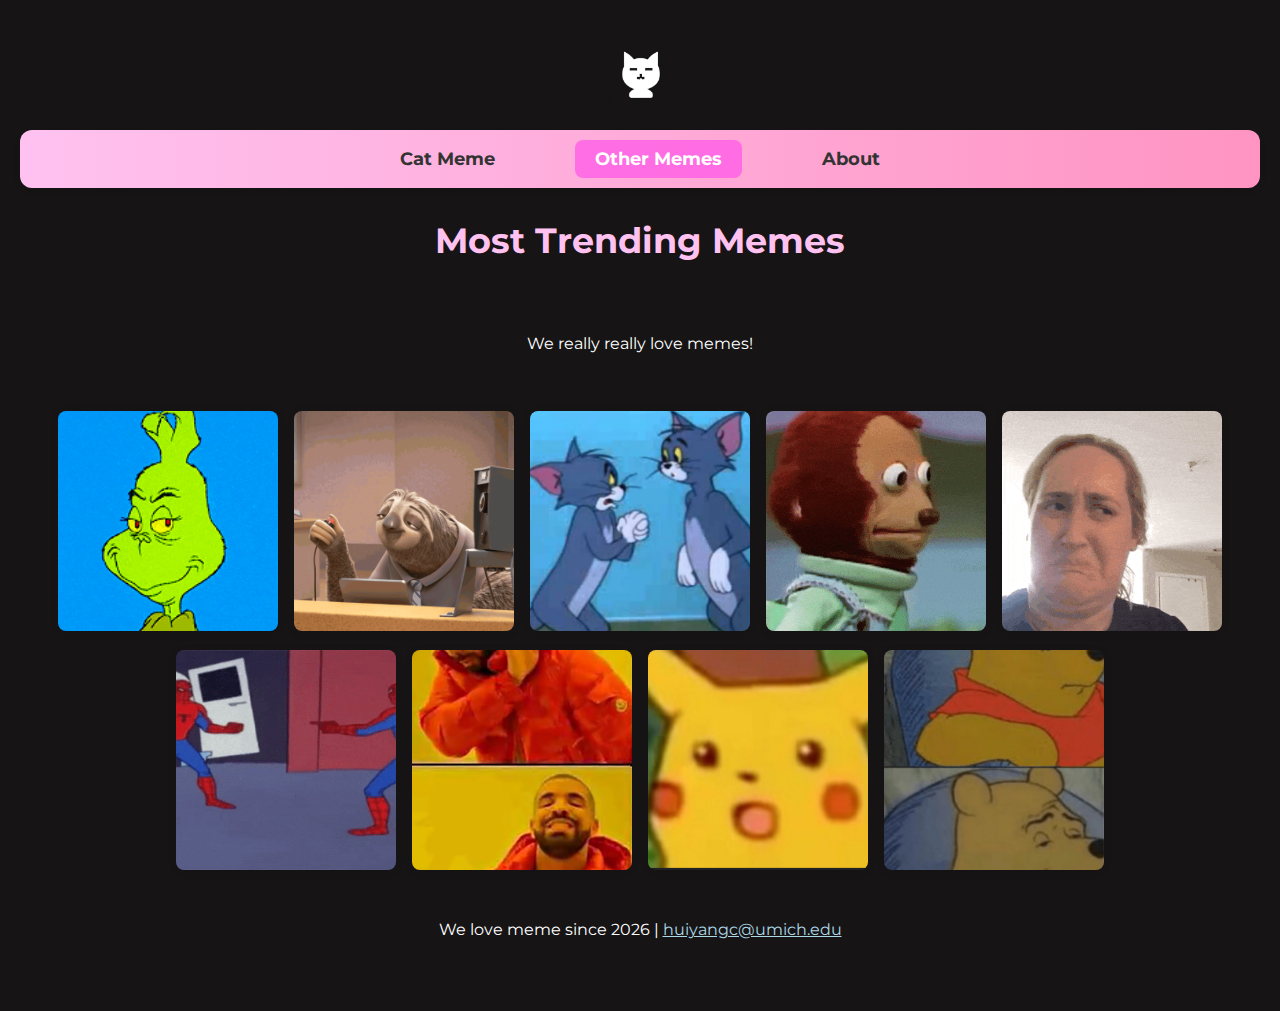
<file: othermemes.html>
<!DOCTYPE html>
<html lang="en">

<head>
    <meta charset="UTF-8">
    <meta name="viewport" content="width=device-width, initial-scale=1.0">
    <link rel="stylesheet" href="css/html5reset.css">
    <link rel="stylesheet" href="css/style.css">
    <link rel="icon" href="images/favicon.ico">
    <title>Meme Web</title>
    <link href="https://fonts.googleapis.com/css2?family=Montserrat:wght@400;500;600&display=swap" rel="stylesheet">
</head>

<body>
    <a class="skip" href="#main">Skip to Main Content</a>
    <header>
        <img id="logo" src="images/logo.jpeg" width="100" alt="Meme Logo">
        <nav>
            <ul>
                <li><a href="catmeme.html">Cat Meme</a></li>
                <li><a class="active" href="othermemes.html">Other Memes</a></li>
                <li><a href="about.html">About</a></li>
            </ul>
        </nav>
    </header>

    <main id="main">
        <h1>
            Most Trending Memes
        </h1>
        <p>
            We really really love memes!
        </p>
        <div>
            <ul class="meme-grid">
                <li>
                    <a href="grinch.html">
                        <img src="images/grinch.gif" alt="grinch" id="grinch">
                    </a>
                </li>
                <li>
                  <img src="images/sloth.gif" alt="Meme 1" loading="lazy">
                </li>
                <li>
                    <img src="images/tom_begging.jpg" alt="Meme 3" loading="lazy">
                </li>
                <li>
                    <img src="images/monkey.gif" alt="monkey" loading="lazy">
                </li>
                <li>
                    <img src="images/girl_no.gif" alt="girl_no" loading="lazy">
                </li>
                <li>
                    <img src="images/spider_man.gif" alt="spider_man" loading="lazy">
                </li>
                <li>
                    <img src="images/drake.jpg" alt="drake" loading="lazy">
                </li>
                <li>
                    <img src="images/pika.jpg" alt="pika" loading="lazy">
                </li>
                <li>
                    <img src="images/pooh.jpg" alt="pooh" loading="lazy">
                </li>
            </ul>
        </div>



    </main>

    <footer>
        <p>We love meme since <span id="year"></span> | <a href="mailto:huiyangc@umich.edu">huiyangc@umich.edu</a></p>
    </footer>
</body>

<script>
    document.getElementById("year").innerHTML = new Date().getFullYear();
</script>

</html>
</file>
<file: css/style.css>
.skip {
  position: absolute;
  top: -100px;
}

.skip:focus {
  top: 20px;
}

:focus {
  border: 3px solid #0000;
}

/* * {
    box-sizing: border-box;
} */

/* Body styles */
body {
  font-size: 16px;
  background: #161415;
  font-family: 'Montserrat', sans-serif;
  color: black;
  overflow-x: hidden;
  margin: 20px;
  padding: 20px;
}

/* Logo image styles */
img#logo {
  max-height: 70px;
  max-width: 70px;
  margin: 28px auto 12px auto;
  border-radius: 8px;
}

/* Navigation */
a {
  color: lightblue;
  text-decoration: underline;
}

a:hover {
  color: #0a1eff;
  text-decoration: underline;
}

nav {
  overflow: hidden;
  background: linear-gradient(90deg, rgba(255, 194, 240, 1) 0%, rgba(255, 148, 194, 1) 100%);
  width: 100%;
  margin-top: 20px;
  border-radius: 12px;
  padding: 10px;
  display: flex;
  flex-direction: column;
  align-items: center;
  justify-content: center;
  gap: 10px;
  text-align: center;
}

nav a {
  display: inline-block;
  font-weight: bold;
  color: inherit;
  padding: 10px 15px;
  border-radius: 8px;
  transition: background-color 0.3s ease, color 0.3s ease;
}

nav ul {
  display: flex;
  flex-direction: column;
  align-items: center;
  justify-content: center;
  margin: 0 auto;
  /* Center align the links */
  padding: 0;
  list-style: none;
}

nav a:hover {
  background-color: rgba(255, 82, 232, 0.4);
  color: #000000;
  transform: scale(1.05);
}

nav a.active {
  background-color: rgba(255, 82, 232, 0.7);
  color: #fff;
  border-radius: 8px;
  text-align: center;
  /* Ensure text is centered */
  margin: 0 auto;
  /* Center align the active button */
}

main {
  display: grid;
  grid-template-columns: 1fr;
  grid-gap: 10px;
  justify-content: center;
  align-content: center;
  max-width: 100%;
  overflow-x: hidden;
  align-content: center;
  color:white
}

/* header */
header {
  display: flex;
  flex-direction: column;
  align-items: center;
  justify-content: center;
  position: relative;
}

img#logo {
  display: block;
  margin: 0 auto;
}

button#back {
  position: absolute;
  font-family: 'Montserrat', sans-serif;
  left: 10px;
  top: 50%;
  transform: translateY(-50%);
  background-color: rgb(255, 194, 240);
  color: black;
  padding: 8px 20px;
  border-radius: 20px;
}

button#back:hover {
  transform: scale(1.2);
  transition: transform 0.2s ease;
}

button#back:active {
  background-color: #e048c7;
  transform: translateY(-50%) scale(1);
}

/* Headings */
h1 {
  font-size: 35px;
  color: rgb(255, 194, 240);
  font-weight: bold;
  text-align: left;
  line-height: 45px;
  margin-top: 30px;
  margin-bottom: 30px;
}

h2 {
  font-size: 24px;
  color: white;
  text-align: left;
  line-height: 35px;
  margin-top: 30px;
  margin-bottom: 30px;
}

/* Paragraph styles */
p {
  color: white;
  text-align: left;
  font-size: 16px;
  line-height: 22px;
  margin-bottom: 20px;
}

.meme-grid {
  display: flex;
  flex-direction: column;
  align-items: center;
  gap: 16px;
  list-style-type: none;
  padding: 1rem;
  margin: 0;
}

.meme-grid li {
  width: 100%;
  max-width: 300px;
}

/* Style the images */
.meme-grid img {
  width: 100%;
  height: auto;
  border-radius: 8px;
  box-shadow: 0 2px 8px rgba(0, 0, 0, 0.1);
  transition: transform 0.2s ease;
}

.meme-grid img:hover {
  transform: scale(1.5);
}

#myBtnContainer .btn {
  font-family: 'Montserrat', sans-serif;
  background-color: rgb(234, 187, 255);
  color: rgb(0, 0, 0);
  padding: 10px 25px;
  margin: 10px;
  border-radius: 20px;
  border: 2px solid transparent;
  transition: transform 0.3s ease, background-color 0.3s ease, border-color 0.3s ease;
}

button {
  border: none;
  cursor: pointer;
}

#myBtnContainer .btn:hover {
  transform: scale(1.1);
  background-color: rgb(218, 170, 255);
  border-color: rgb(170, 255, 218);
}

#myBtnContainer .btn:focus,
#myBtnContainer .btn.active {
  background-color: rgb(170, 255, 218);
  outline: none;
}

/* huhcat */
img#huh_cover {
  width: 100%;
  height: auto;
  max-width: 100%;
}

p#huhcat {
  font-size: 16px;
  color: #ffb6c1;
  text-align: left;
  line-height: 1.8;
  background-color: rgba(255, 182, 193, 0.15);
  padding: 30px;
  border-radius: 15px;
  box-shadow: 0 6px 10px rgba(0, 0, 0, 0.15);
  transition: transform 0.3s ease, background-color 0.3s ease, box-shadow 0.3s ease;
}

p#huhcat:hover {
  transform: scale(1.08);
  background-color: rgba(255, 182, 193, 0.3);
  box-shadow: 0 8px 12px rgba(0, 0, 0, 0.2);
}

.gallery {
  display: flex;
  flex-wrap: wrap;
  justify-content: stretch;
  align-items: stretch;
  gap: 10px;
}

.gallery img {
  object-fit: cover;
  height: 200px;
  width: auto;
}

/* grinch */
img#grinch_cover {
  width: 100%;
  height: auto;
  max-width: 100%;
}

p#grinch {
  font-size: 16px;
  color: #ffb6c1;
  text-align: left;
  line-height: 1.8;
  background-color: rgba(255, 182, 193, 0.15);
  padding: 30px;
  border-radius: 15px;
  box-shadow: 0 6px 10px rgba(0, 0, 0, 0.15);
  transition: transform 0.3s ease, background-color 0.3s ease, box-shadow 0.3s ease;
}

p#grinch:hover {
  transform: scale(1.08);
  background-color: rgba(255, 182, 193, 0.3);
  box-shadow: 0 8px 12px rgba(0, 0, 0, 0.2);
}


/* About */

figure {
  color: white
}

video#player1 {
  width: 100%;
  height: auto;
  max-width: 100%;
}

.options #slower,
#faster,
#mute {
  background-color: #ffffff;
  border-radius: 50px;
  margin: 10px;
  padding: 10px 16px;
  font-size: 2em;
  transition: transform 0.2s ease;
}

.options #slower:hover,
#faster:hover,
#mute:hover {
  transform: scale(1.2);
}

#play-pause {
  background-color: #ffffff;
  border-radius: 50px;
  margin: 10px;
  padding: 10px 16px;
  font-size: 2em;
  transition: transform 0.2s ease;
  text-align: center;
  line-height: 1.5;
}

#play-pause:hover {
  transform: scale(1.2);
}

input[type="range"] {
  -webkit-appearance: none;
  width: 50%;
  height: 20px;
  background: pink;
  border-radius: 20px;
  outline: none;
}

.volume-level {
  color: white;
  margin-bottom: 30px;
}

.volumelevelnumber {
  margin-top: 20px;
}

/* 404 */
h1, h2, p {
  text-align: center;
  margin: 30px;
  display: block;
  margin: 30px;
}
.hiddencat img {
  display: block;
  margin: 0 auto;
  width: 50%;
  height: auto;
  transition: transform 0.2s ease-in-out;
}

.hiddencat img:hover {
  animation: wiggle 0.5s ease-in-out;
}

@keyframes wiggle {
  0%, 100% {
    transform: rotate(0deg);
  }
  25% {
    transform: rotate(5deg);
  }
  50% {
    transform: rotate(-5deg);
  }
  75% {
    transform: rotate(5deg);
  }
}

.CTA {
  display: flex;
  flex-direction: column;
  align-items: center;
  gap: 30px;
  margin-top: 80px;
}

.CTA a {
  display: inline-block;
  padding: 15px 20px;
  background-color: #fdc0ff;
  color: rgb(0, 0, 0);
  text-decoration: none;
  border-radius: 20px;
  font-weight: bold;
  transition: background-color 0.3s ease, transform 0.2s ease;
}

.CTA a:hover {
  background-color: #ecffb5;
  transform: scale(1.05);
}


/* For larger screens: multiple images in a row */
@media screen and (min-width: 600px) {
  nav {
    display: flex;
    flex-direction: column;
    justify-content: space-between;
    align-items: center;
    flex-wrap: nowrap;
    padding: 10px 20px; /* Adjusted to match mobile version */
    background: linear-gradient(90deg, rgba(255, 194, 240, 1) 0%, rgba(255, 148, 194, 1) 100%);
    box-shadow: 0 4px 6px rgba(0, 0, 0, 0.1);
    border-radius: 12px;
    gap: 20px;
  }

  nav ul {
    display: flex;
    flex-direction: row;
    justify-content: space-between;
    align-items: center;
    gap: 20px;
    list-style: none;
    margin: 0;
    padding: 0;
  }

  nav li {
    text-align: center;
    display: inline-block;
    margin: 0 20px;
    font-size: 18px;
    font-weight: bold;
    color: #333;
    transition: color 0.3s ease, transform 0.3s ease;
  }

  nav li:hover {
    color: #000000;
    transform: scale(1.1);
  }

  nav a {
    display: inline-block;
    text-decoration: none;
    color: inherit;
    padding: 10px 20px;
    border-radius: 8px;
    transition: background-color 0.3s ease, color 0.3s ease;
  }

  nav a:hover {
    background-color: rgba(255, 82, 232, 0.2);
    color: #000000;
  }

  nav a:active {
    padding: 10px 20px;
    background-color: rgba(255, 82, 232, 0.4);
    color: #fff;
  }


  .meme-grid {
    flex-direction: row;
    flex-wrap: wrap;
    justify-content: center;
  }

  .meme-grid li {
    flex: 1 1 200px;
    max-width: 220px;
  }

  .meme-grid img {
    height: 220px;
    /* Set a fixed height */
    object-fit: cover;
    /* Ensure the image fits within the height */
  }

  img#huh_cover {
    max-width: 40%;
    height: auto;
    margin: 0 auto;
    display: block;
  }

  img#grinch_cover {
    max-width: 40%;
    height: auto;
    margin: 0 auto;
    display: block;
  }
}


/* Footer */
footer {
  /* background-color: darkgrey; */
  color: white;
  /* padding: 20px;
    width: 100%; */
}
</file>
